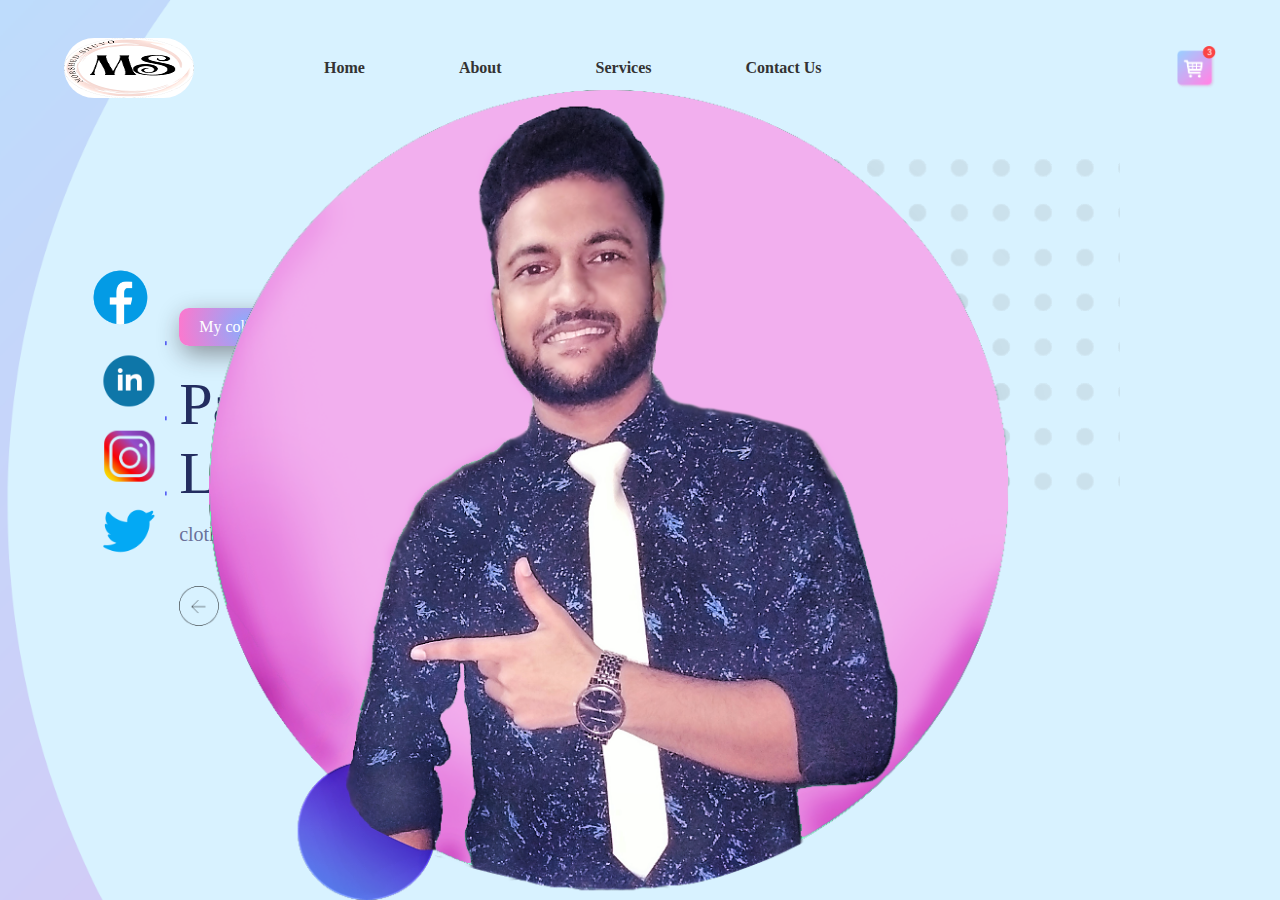
<file: index.html>
<!DOCTYPE html>
<html lang="en">

<head>
    <meta charset="UTF-8">
    <meta http-equiv="X-UA-Compatible" content="IE=edge">
    <meta name="viewport" content="width=device-width, initial-scale=1.0">
    <link rel="stylesheet" href="style.css">
    <title>Class 5 one</title>

</head>

<body>
    <div class="container">
        <div class="navbar">
            <img src="images/logo ms2.png" alt="" class="logo">
            <nav>
                <ul>
                    <li><a href="#">Home</a></li>
                    <li><a href="#">About</a></li>
                    <li><a href="#">Services</a></li>
                    <li><a href="#">Contact Us</a></li>
                </ul>
            </nav>
            <img src="images/cart.png" alt="" class="cart">
        </div>

        <div class="content">
            <a href="#" class="btn"> My collections</a>
            <h1>Passion Lead Us <br> Lead Us Here!</h1>
            <p>clothes That surely HeatUp</p>
            <div class="icons">
                <img class="aicon" src="images/back-arrow.png" alt="">
                <img class="aicon" src="images/next-arrow.png" alt="">

            </div>
        </div>
        <img src="images/pic 2nd.png" alt="" class="feutured-image">

        <div class="social-links">
            <a target="_blank" href="https://twitter.com/MdShuvoAhsan1"> <img class="smi" src="icon/twitter.png" alt=""> </a>
            <a target="_blank" href="https://www.instagram.com/shuvo_704/"><img class="smi" src="icon/instagram.png" alt=""> </a>
            <a target="_blank" href="https://www.linkedin.com/in/md-morsheduzzaman-1710311b7/"> <img class="smi" src="icon/linkedin.png" alt=""> </a>
            <a target="_blank" href="https://www.facebook.com/profile.php?id=100005243626199"> <img class="smi fb" src="icon/facebook.png" alt=""> </a>
            
           

        </div>
    </div>

    
    

</body>

</html>
</file>
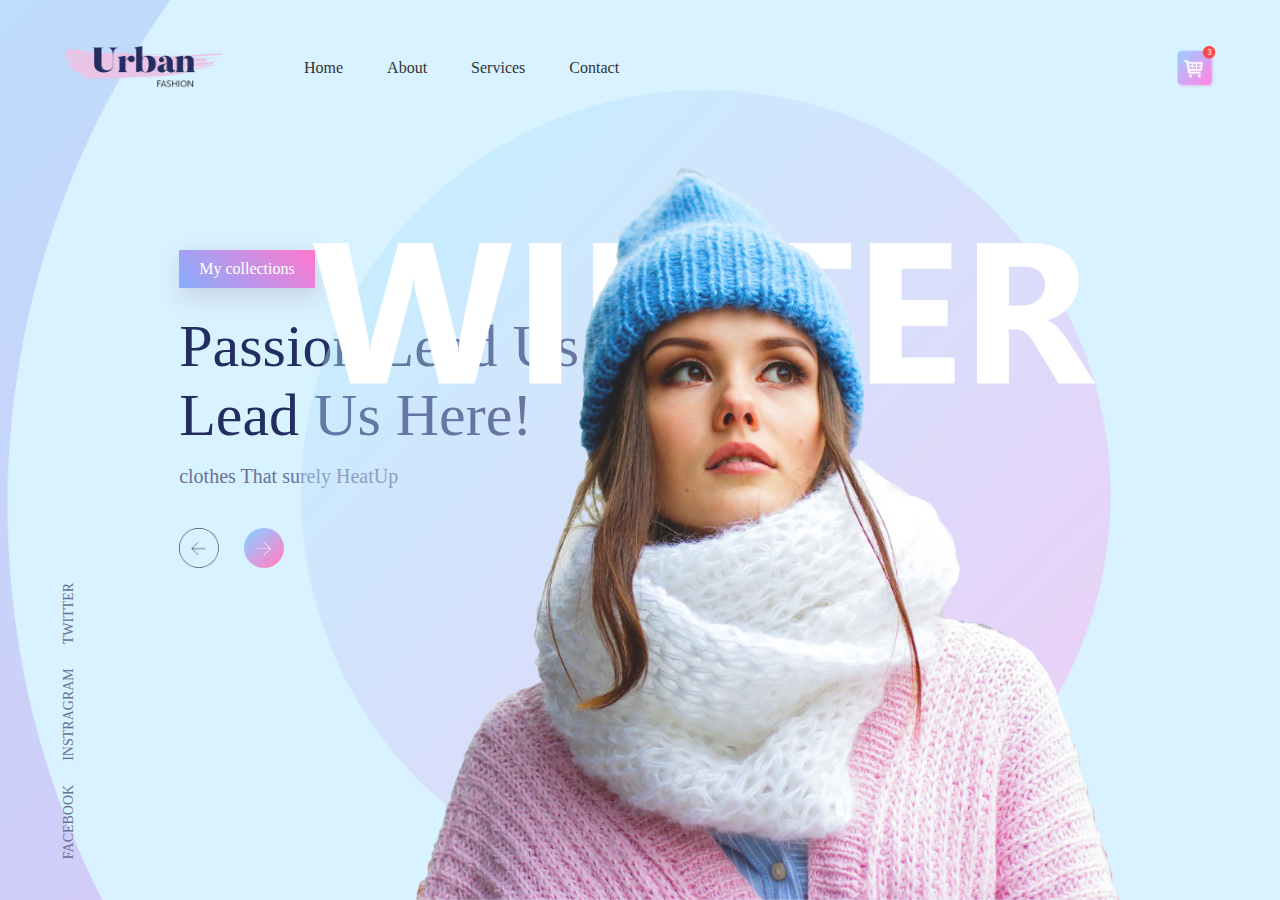
<file: New folder/index2.html>
<!DOCTYPE html>
<html lang="en">

<head>
    <meta charset="UTF-8">
    <meta http-equiv="X-UA-Compatible" content="IE=edge">
    <meta name="viewport" content="width=device-width, initial-scale=1.0">
    <link rel="stylesheet" href="style2.css">
    <title>Class5</title>
</head>

<body>
    <div class="container">
        <div class="navbar">
            <img src="/images/logo.png" class="logo">
            <nav>
                <ul>
                    <li> <a href="#">Home</a></li>
                    <li> <a href="#">About</a></li>
                    <li> <a href="#">Services</a></li>
                    <li> <a href="#">Contact</a></li>
                </ul>
            </nav>
            <img src="/images/cart.png" class="cart">
        </div>
        <div class="content">
            <a href="#" class="btn"> My collections</a>
            <h1>Passion Lead Us <br> Lead Us Here!</h1>
            <p>clothes That surely HeatUp</p>
            <div class="icons">
                <img src="/images/back-arrow.png">
                <img src="/images/next-arrow.png">

            </div>

        </div>
        <img src="/images/img.png" class="featured-image">

        <div class="social-links">
            <a href="#">FACEBOOK</a>
            <a href="#">INSTRAGRAM</a>
            <a href="#">TWITTER</a>


        </div>
    </div>
</body>

</html>
</file>
<file: style.css>
* {
    margin: 0;
    padding: 0;
}

.container {
    height: 100vh;
    width: 100%;
    background-image: url("images/background.png");
    background-position: center;
    background-size: cover;
    padding-left: 5%;
    padding-right: 5%;
    box-sizing: border-box;
    position: relative;
}

.navbar {
    width: 100%;
    height: 15vh;
    margin: auto;
    display: flex;
    align-items: center;
}

.logo{
    width: 130px;
    height: 60px;
    cursor: pointer;
    border: none;
    border-radius: 30px;
    transition: 0.5s;
}

.navbar .logo:hover{
    transform: scale(1.2);
}

.cart {
    width: 40px;
    cursor: pointer;
    transition: 0.5s;
}

nav {
    flex: 1;
    padding-left: 60px;
}

nav ul li {
    display: inline-block;
    list-style: none;
    margin: 0px 20px;
    padding-left: 50px;
    font-weight: bold;
}

nav ul li a {
    text-decoration: none;
    color: #333;
}

.content h1 {
    font-size: 60px;
    font-weight: 100;
    margin-top: 24px;
    margin-bottom: 15px;
    color: #232d60;
}

.content p {
    font-size: 20px;
    color: #6a7199;
}

.content {
    margin-left: 10%;
    margin-top: 15%;
}

.content .btn {
    display: inline-block;
    background: radial-gradient(circle, #87adfe, #ff77cd);
    padding: 10px 20px;
    /* box-sizing: border-box; */
    text-decoration: none;
    color: #fff;
    box-shadow: 3px 8px 25px rgba(36, 24, 24, 0.438);
    transition: 0.5s;
    border-radius: 10px;
}


.btn:hover{
    transform: scale(1.1);
}

.icons {
    margin-top: 40px;
    display: flex;
}
.aicon{
    width: 40px;
    margin-right: 25px;
}

.feutured-image {
    position: absolute;
    height: 90%;
    bottom: 0;
    right: 160px;
    margin-top: 20px;
    transition: 0.5s;
}

.feutured-image:hover{
    transform: scale(0.9);
}

.social-links {
    transform: rotate(-90deg);
    position: absolute;
    left: -720px;
    bottom: 1150px;

}

.smi {
    text-decoration: none;
    color: #6a7199;
    padding-right: 20px;
    font-size: 14px;
    font-weight: bold;
    width: 3%;
    transform: rotate(90deg);
    cursor: pointer;
    transition: 0.5s;
}

.smi:hover{
    transform: scale(1.1);
}

.fb{
    width: 4%;
 
}
</file>
<file: New folder/style2.css>
* {
    margin: 0;
    padding: 0;
}

.container {
    height: 100vh;
    width: 100%;
    background-image: url("/images/background.png");
    background-position: center;
    background-size: cover;
    padding-left: 5%;
    padding-right: 5%;
    box-sizing: border-box;
    position: relative;
}

.navbar {
    width: 100%;
    height: 15vh;
    margin: auto;
    display: flex;
    align-items: center;
}

.logo {
    width: 160px;
    cursor: pointer;
}

.cart {
    width: 40px;
    cursor: pointer;
}

nav {
    flex: 1;
    padding-left: 60px;
}

nav ul li {
    display: inline-block;
    list-style: none;
    margin: 0px 20px;
}

nav ul li a {
    text-decoration: none;
    color: #333;
}

.content {
    margin-left: 10%;
    margin-top: 10%;
}

.content .btn {
    display: inline-block;
    background: linear-gradient(45deg, #87adfe, #ff77cd);
    padding: 10px 20px;
    box-sizing: border-box;
    text-decoration: none;
    color: #fff;
    box-shadow: 3px 8px 25px rgba(94, 28, 68, 0.15);
}

.content h1 {
    font-size: 60px;
    font-weight: 100;
    margin-top: 24px;
    margin-bottom: 15px;
    color: #232d60;
}

.content p {
    font-size: 20px;
    color: #6a7199;
}

.icons {
    margin-top: 40px;
    display: flex;
}

.icons img {
    width: 40px;
    margin-right: 25px;
}

.featured-image {
    position: absolute;
    bottom: 0;
    height: 90%;
    right: 160px;
}

.social-links {
    transform: rotate(-90deg);
    position: absolute;
    left: -80px;
    bottom: 180px;
}

.social-links a {
    text-decoration: none;
    color: #6a7199;
    padding-right: 20px;
    font-size: 14px;
}
</file>
